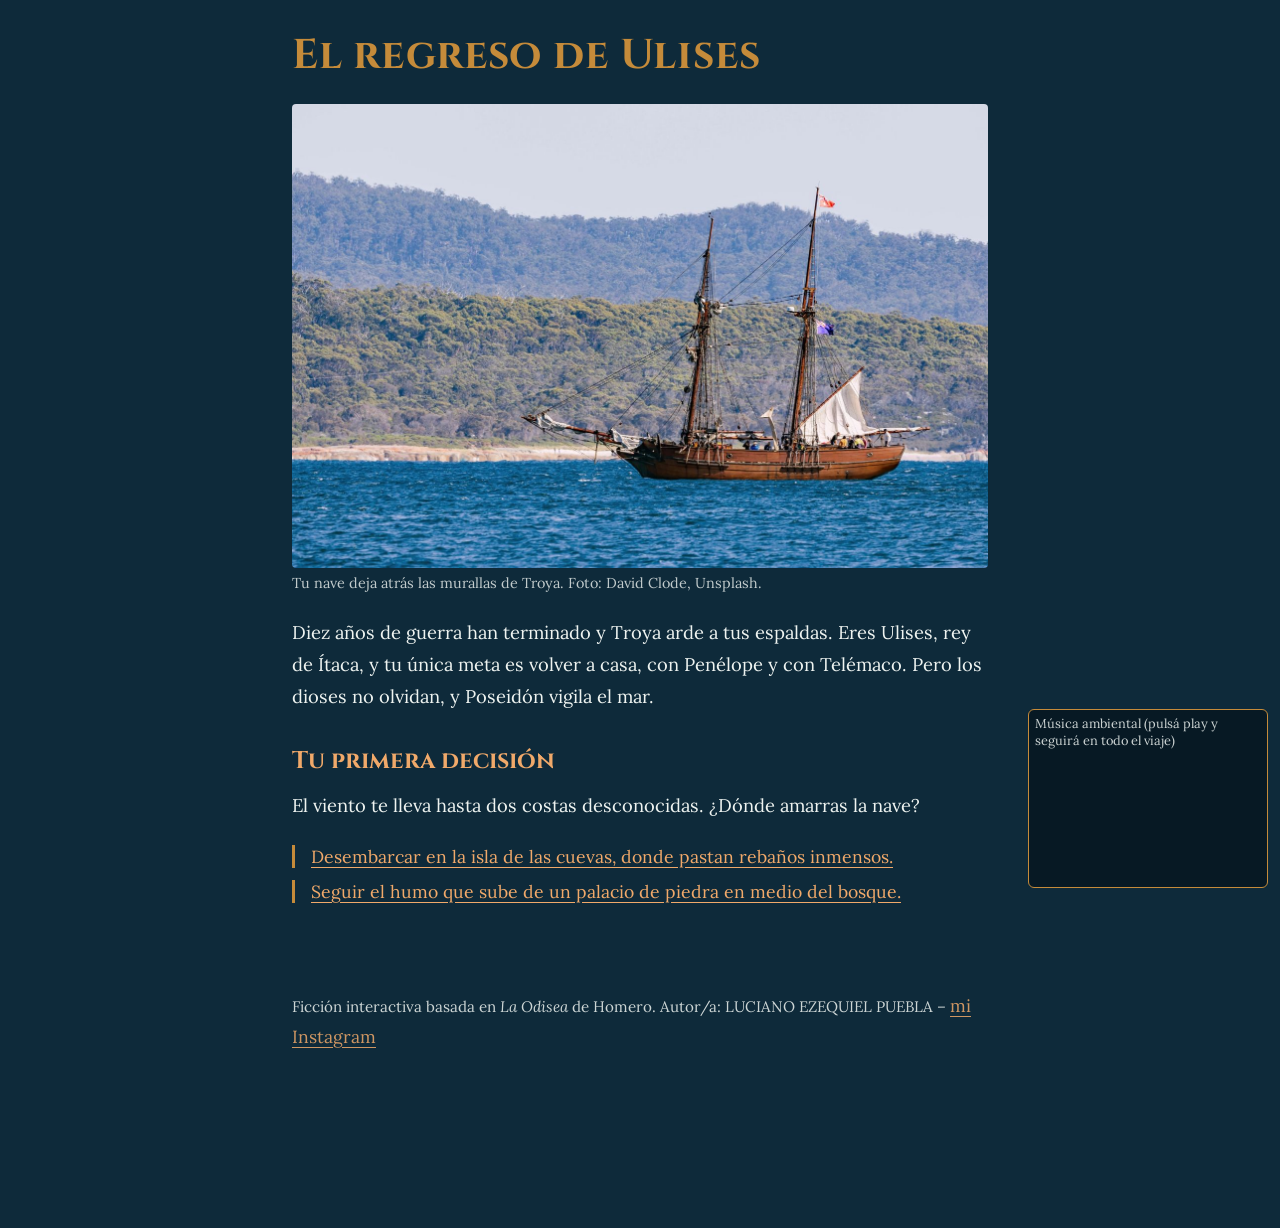
<file: index.html>
<!DOCTYPE html>
<html lang="es">
<head>
<meta charset="UTF-8">
<meta name="viewport" content="width=device-width, initial-scale=1">
<title>Inicio | El regreso de Ulises</title>
<link rel="preconnect" href="https://fonts.googleapis.com">
<link rel="preconnect" href="https://fonts.gstatic.com" crossorigin>
<link href="https://fonts.googleapis.com/css2?family=Cinzel:wght@500;700&family=Lora:ital,wght@0,400;0,600;1,400&display=swap" rel="stylesheet">
<link rel="stylesheet" href="estilos.css">
</head>
<body>
<main>
<h1>El regreso de Ulises</h1>
<figure>
<img src="barco.jpg" alt="Velero de madera de dos mástiles con una vela desplegada, navegando en aguas azules frente a una costa de colinas cubiertas de bosque" width="1400" height="933">
<figcaption>Tu nave deja atrás las murallas de Troya. Foto: David Clode, Unsplash.</figcaption>
</figure>
<p>Diez años de guerra han terminado y Troya arde a tus espaldas. Eres Ulises, rey de Ítaca, y tu única meta es volver a casa, con Penélope y con Telémaco. Pero los dioses no olvidan, y Poseidón vigila el mar.</p>
<h2>Tu primera decisión</h2>
<p>El viento te lleva hasta dos costas desconocidas. ¿Dónde amarras la nave?</p>
<ul class="opciones">
<li><a href="polifemo.html">Desembarcar en la isla de las cuevas, donde pastan rebaños inmensos.</a></li>
<li><a href="circe.html">Seguir el humo que sube de un palacio de piedra en medio del bosque.</a></li>
</ul>
</main>
<footer>
<p>Ficción interactiva basada en <em>La Odisea</em> de Homero. Autor/a: LUCIANO EZEQUIEL PUEBLA &ndash; <a href="https://www.instagram.com/direct/t/221363782612938" target="_blank" rel="noopener">mi Instagram</a></p>
</footer>
<aside class="musica">
<p>Música ambiental (pulsá play y seguirá en todo el viaje)</p>
<iframe id="musica" src="https://www.youtube.com/embed/_loO9yVNt7A?enablejsapi=1" title="Música ambiental: canto griego antiguo de la Odisea" allow="autoplay; encrypted-media" loading="lazy"></iframe>
</aside>
<script src="musica.js"></script>
</body>
</html>
</file>
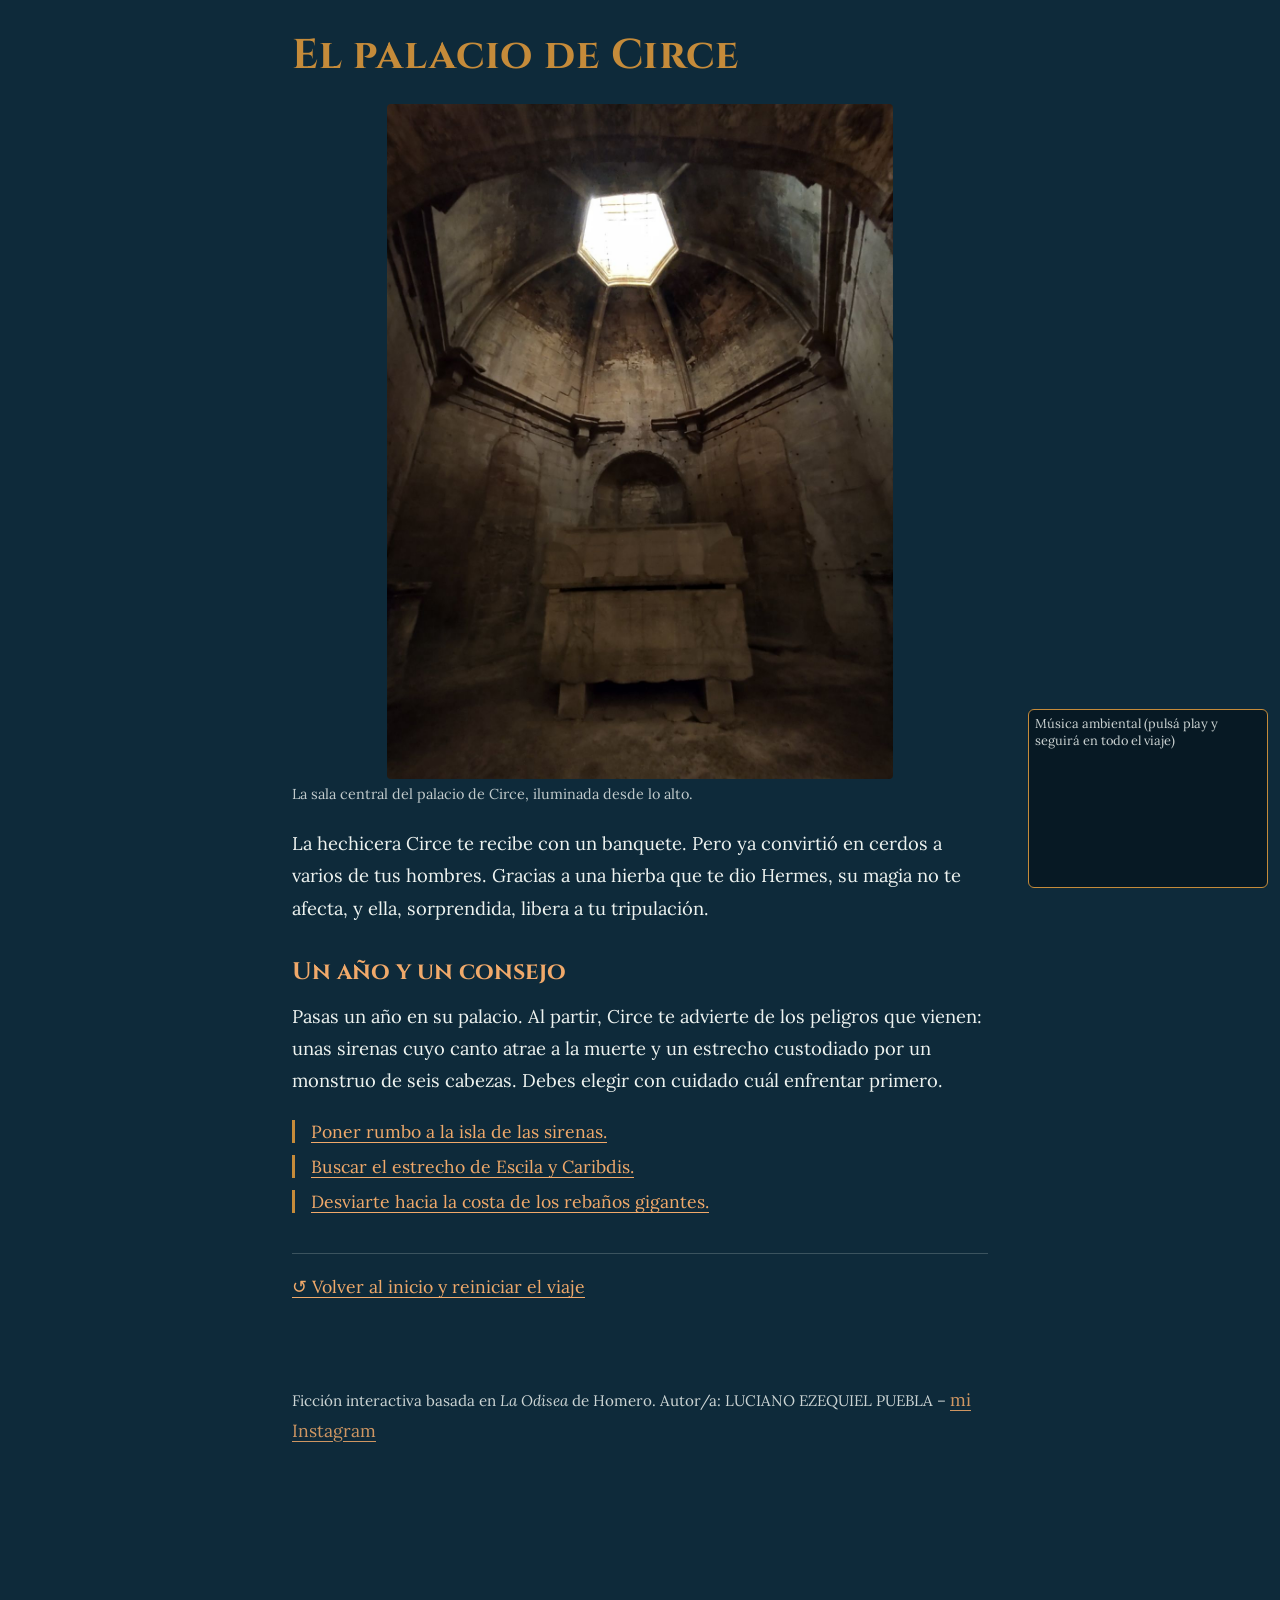
<file: circe.html>
<!DOCTYPE html>
<html lang="es">
<head>
<meta charset="UTF-8">
<meta name="viewport" content="width=device-width, initial-scale=1">
<title>El palacio de Circe | El regreso de Ulises</title>
<link rel="preconnect" href="https://fonts.googleapis.com">
<link rel="preconnect" href="https://fonts.gstatic.com" crossorigin>
<link href="https://fonts.googleapis.com/css2?family=Cinzel:wght@500;700&family=Lora:ital,wght@0,400;0,600;1,400&display=swap" rel="stylesheet">
<link rel="stylesheet" href="estilos.css">
</head>
<body>
<main>
<h1>El palacio de Circe</h1>
<figure>
<img class="foto-palacio" src="palacio.jpg" alt="Sala de piedra antigua con una cúpula octogonal por la que entra un haz de luz y un gran sarcófago de piedra al fondo" width="1100" height="1470">
<figcaption>La sala central del palacio de Circe, iluminada desde lo alto.</figcaption>
</figure>
<p>La hechicera Circe te recibe con un banquete. Pero ya convirtió en cerdos a varios de tus hombres. Gracias a una hierba que te dio Hermes, su magia no te afecta, y ella, sorprendida, libera a tu tripulación.</p>
<h2>Un año y un consejo</h2>
<p>Pasas un año en su palacio. Al partir, Circe te advierte de los peligros que vienen: unas sirenas cuyo canto atrae a la muerte y un estrecho custodiado por un monstruo de seis cabezas. Debes elegir con cuidado cuál enfrentar primero.</p>
<ul class="opciones">
<li><a href="sirenas.html">Poner rumbo a la isla de las sirenas.</a></li>
<li><a href="escila.html">Buscar el estrecho de Escila y Caribdis.</a></li>
<li><a href="polifemo.html">Desviarte hacia la costa de los rebaños gigantes.</a></li>
</ul><p class="volver"><a href="index.html">&#8634; Volver al inicio y reiniciar el viaje</a></p>
</main>
<footer>
<p>Ficción interactiva basada en <em>La Odisea</em> de Homero. Autor/a: LUCIANO EZEQUIEL PUEBLA &ndash; <a href="https://www.instagram.com/direct/t/221363782612938" target="_blank" rel="noopener">mi Instagram</a></p>
</footer>
<aside class="musica">
<p>Música ambiental (pulsá play y seguirá en todo el viaje)</p>
<iframe id="musica" src="https://www.youtube.com/embed/_loO9yVNt7A?enablejsapi=1" title="Música ambiental: canto griego antiguo de la Odisea" allow="autoplay; encrypted-media" loading="lazy"></iframe>
</aside>
<script src="musica.js"></script>
</body>
</html>
</file>
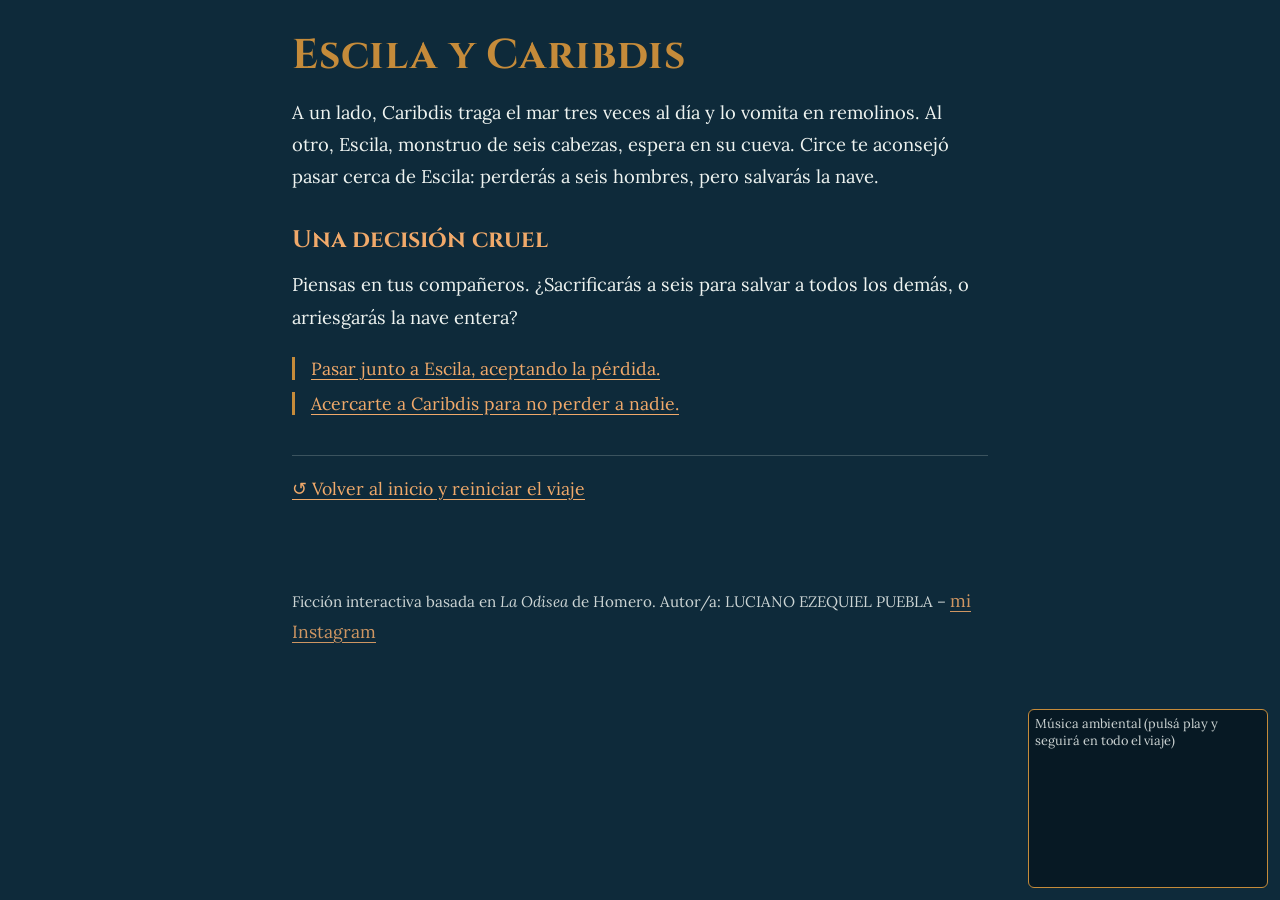
<file: escila.html>
<!DOCTYPE html>
<html lang="es">
<head>
<meta charset="UTF-8">
<meta name="viewport" content="width=device-width, initial-scale=1">
<title>Escila y Caribdis | El regreso de Ulises</title>
<link rel="preconnect" href="https://fonts.googleapis.com">
<link rel="preconnect" href="https://fonts.gstatic.com" crossorigin>
<link href="https://fonts.googleapis.com/css2?family=Cinzel:wght@500;700&family=Lora:ital,wght@0,400;0,600;1,400&display=swap" rel="stylesheet">
<link rel="stylesheet" href="estilos.css">
</head>
<body>
<main>
<h1>Escila y Caribdis</h1>
<p>A un lado, Caribdis traga el mar tres veces al día y lo vomita en remolinos. Al otro, Escila, monstruo de seis cabezas, espera en su cueva. Circe te aconsejó pasar cerca de Escila: perderás a seis hombres, pero salvarás la nave.</p>
<h2>Una decisión cruel</h2>
<p>Piensas en tus compañeros. ¿Sacrificarás a seis para salvar a todos los demás, o arriesgarás la nave entera?</p>
<ul class="opciones">
<li><a href="itaca.html">Pasar junto a Escila, aceptando la pérdida.</a></li>
<li><a href="naufragio.html">Acercarte a Caribdis para no perder a nadie.</a></li>
</ul><p class="volver"><a href="index.html">&#8634; Volver al inicio y reiniciar el viaje</a></p>
</main>
<footer>
<p>Ficción interactiva basada en <em>La Odisea</em> de Homero. Autor/a: LUCIANO EZEQUIEL PUEBLA &ndash; <a href="https://www.instagram.com/direct/t/221363782612938" target="_blank" rel="noopener">mi Instagram</a></p>
</footer>
<aside class="musica">
<p>Música ambiental (pulsá play y seguirá en todo el viaje)</p>
<iframe id="musica" src="https://www.youtube.com/embed/_loO9yVNt7A?enablejsapi=1" title="Música ambiental: canto griego antiguo de la Odisea" allow="autoplay; encrypted-media" loading="lazy"></iframe>
</aside>
<script src="musica.js"></script>
</body>
</html>
</file>
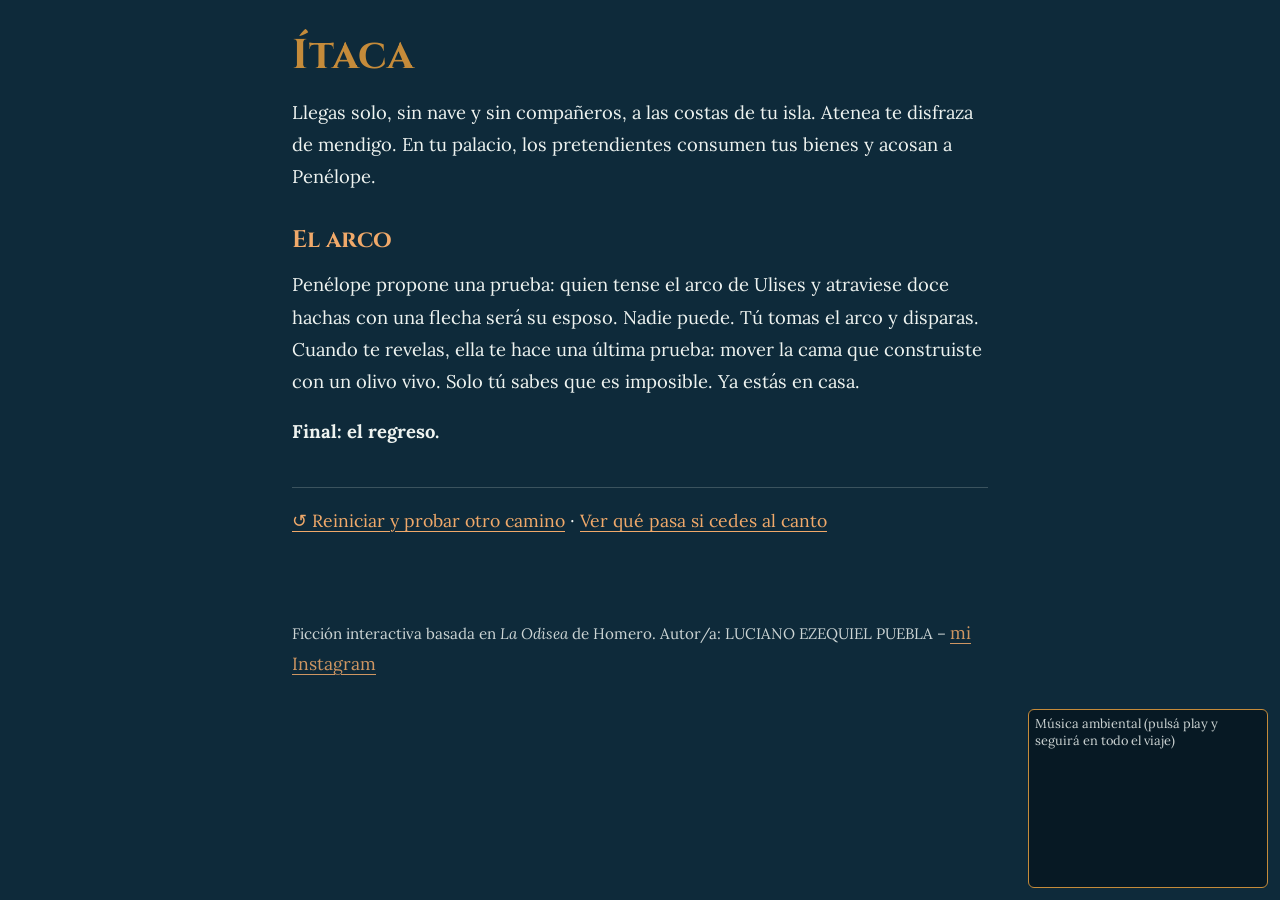
<file: itaca.html>
<!DOCTYPE html>
<html lang="es">
<head>
<meta charset="UTF-8">
<meta name="viewport" content="width=device-width, initial-scale=1">
<title>Ítaca | El regreso de Ulises</title>
<link rel="preconnect" href="https://fonts.googleapis.com">
<link rel="preconnect" href="https://fonts.gstatic.com" crossorigin>
<link href="https://fonts.googleapis.com/css2?family=Cinzel:wght@500;700&family=Lora:ital,wght@0,400;0,600;1,400&display=swap" rel="stylesheet">
<link rel="stylesheet" href="estilos.css">
</head>
<body>
<main>
<h1>Ítaca</h1>
<p>Llegas solo, sin nave y sin compañeros, a las costas de tu isla. Atenea te disfraza de mendigo. En tu palacio, los pretendientes consumen tus bienes y acosan a Penélope.</p>
<h2>El arco</h2>
<p>Penélope propone una prueba: quien tense el arco de Ulises y atraviese doce hachas con una flecha será su esposo. Nadie puede. Tú tomas el arco y disparas. Cuando te revelas, ella te hace una última prueba: mover la cama que construiste con un olivo vivo. Solo tú sabes que es imposible. Ya estás en casa.</p>
<p><strong>Final: el regreso.</strong></p>
<p class="volver"><a href="index.html">&#8634; Reiniciar y probar otro camino</a> &middot; <a href="naufragio.html">Ver qué pasa si cedes al canto</a></p>
</main>
<footer>
<p>Ficción interactiva basada en <em>La Odisea</em> de Homero. Autor/a: LUCIANO EZEQUIEL PUEBLA &ndash; <a href="https://www.instagram.com/direct/t/221363782612938" target="_blank" rel="noopener">mi Instagram</a></p>
</footer>
<aside class="musica">
<p>Música ambiental (pulsá play y seguirá en todo el viaje)</p>
<iframe id="musica" src="https://www.youtube.com/embed/_loO9yVNt7A?enablejsapi=1" title="Música ambiental: canto griego antiguo de la Odisea" allow="autoplay; encrypted-media" loading="lazy"></iframe>
</aside>
<script src="musica.js"></script>
</body>
</html>
</file>
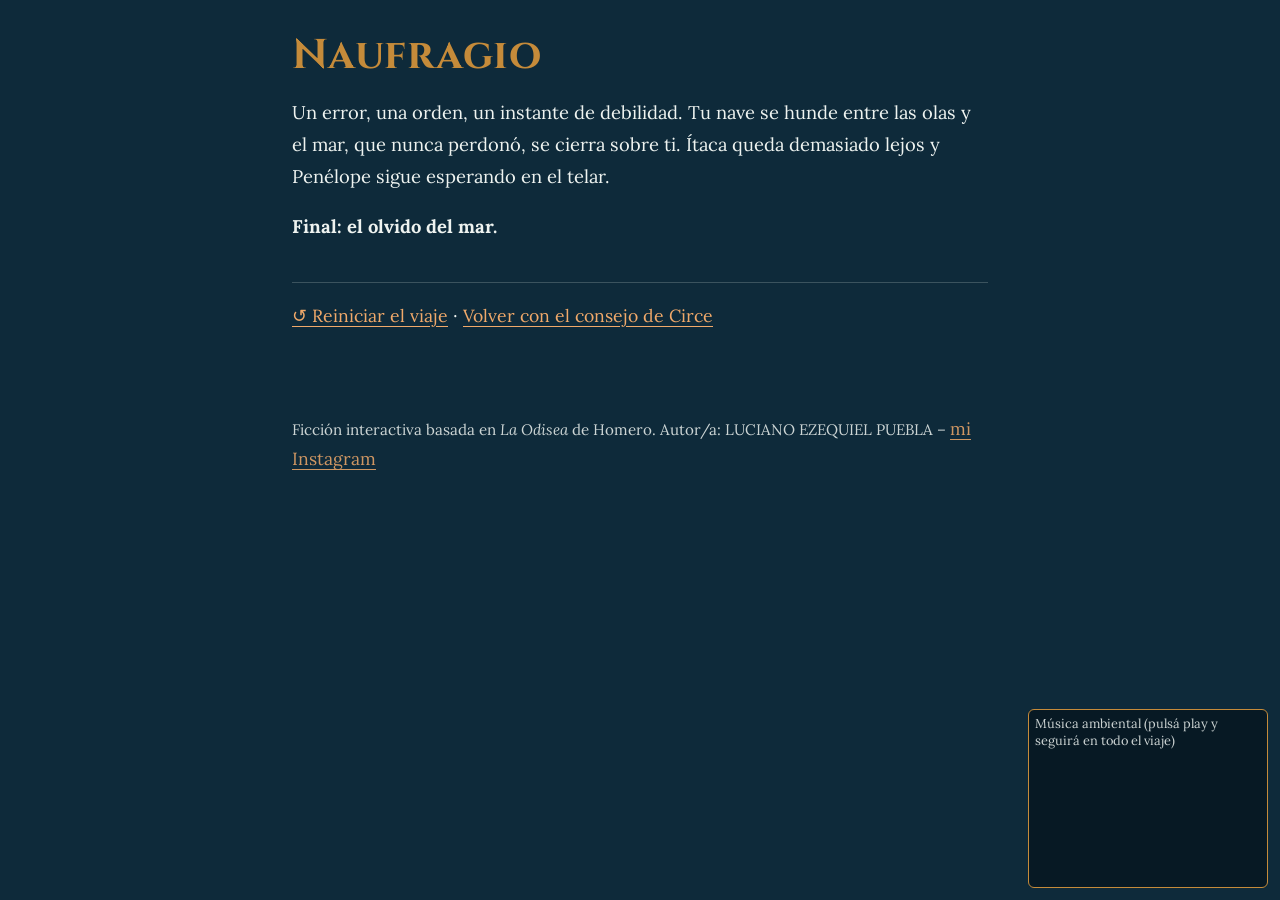
<file: naufragio.html>
<!DOCTYPE html>
<html lang="es">
<head>
<meta charset="UTF-8">
<meta name="viewport" content="width=device-width, initial-scale=1">
<title>Naufragio | El regreso de Ulises</title>
<link rel="preconnect" href="https://fonts.googleapis.com">
<link rel="preconnect" href="https://fonts.gstatic.com" crossorigin>
<link href="https://fonts.googleapis.com/css2?family=Cinzel:wght@500;700&family=Lora:ital,wght@0,400;0,600;1,400&display=swap" rel="stylesheet">
<link rel="stylesheet" href="estilos.css">
</head>
<body>
<main>
<h1>Naufragio</h1>
<p>Un error, una orden, un instante de debilidad. Tu nave se hunde entre las olas y el mar, que nunca perdonó, se cierra sobre ti. Ítaca queda demasiado lejos y Penélope sigue esperando en el telar.</p>
<p><strong>Final: el olvido del mar.</strong></p>
<p class="volver"><a href="index.html">&#8634; Reiniciar el viaje</a> &middot; <a href="circe.html">Volver con el consejo de Circe</a></p>
</main>
<footer>
<p>Ficción interactiva basada en <em>La Odisea</em> de Homero. Autor/a: LUCIANO EZEQUIEL PUEBLA &ndash; <a href="https://www.instagram.com/direct/t/221363782612938" target="_blank" rel="noopener">mi Instagram</a></p>
</footer>
<aside class="musica">
<p>Música ambiental (pulsá play y seguirá en todo el viaje)</p>
<iframe id="musica" src="https://www.youtube.com/embed/_loO9yVNt7A?enablejsapi=1" title="Música ambiental: canto griego antiguo de la Odisea" allow="autoplay; encrypted-media" loading="lazy"></iframe>
</aside>
<script src="musica.js"></script>
</body>
</html>
</file>
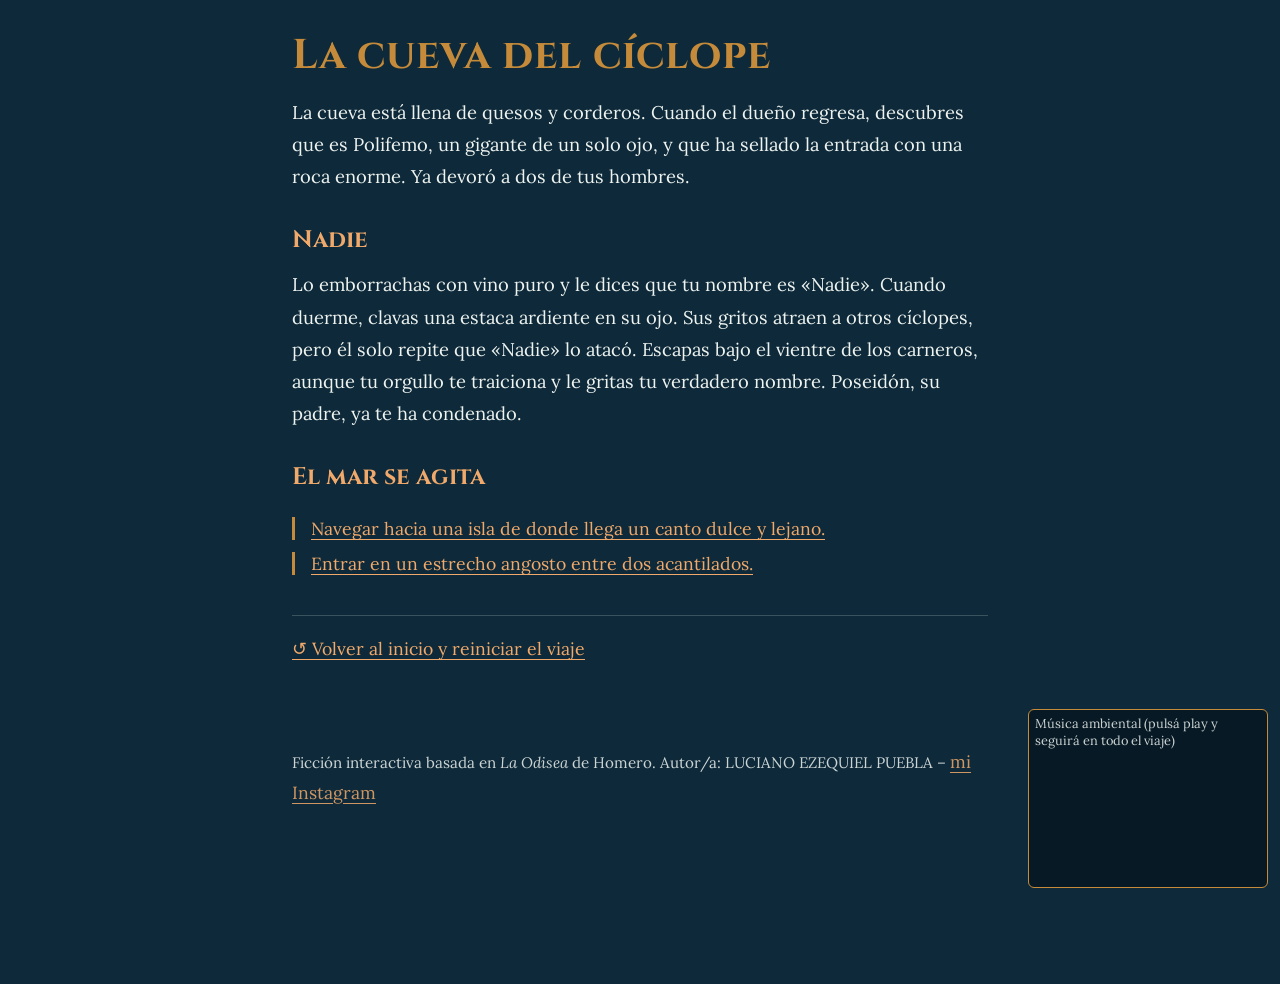
<file: polifemo.html>
<!DOCTYPE html>
<html lang="es">
<head>
<meta charset="UTF-8">
<meta name="viewport" content="width=device-width, initial-scale=1">
<title>La cueva del cíclope | El regreso de Ulises</title>
<link rel="preconnect" href="https://fonts.googleapis.com">
<link rel="preconnect" href="https://fonts.gstatic.com" crossorigin>
<link href="https://fonts.googleapis.com/css2?family=Cinzel:wght@500;700&family=Lora:ital,wght@0,400;0,600;1,400&display=swap" rel="stylesheet">
<link rel="stylesheet" href="estilos.css">
</head>
<body>
<main>
<h1>La cueva del cíclope</h1>
<p>La cueva está llena de quesos y corderos. Cuando el dueño regresa, descubres que es Polifemo, un gigante de un solo ojo, y que ha sellado la entrada con una roca enorme. Ya devoró a dos de tus hombres.</p>
<h2>Nadie</h2>
<p>Lo emborrachas con vino puro y le dices que tu nombre es &laquo;Nadie&raquo;. Cuando duerme, clavas una estaca ardiente en su ojo. Sus gritos atraen a otros cíclopes, pero él solo repite que &laquo;Nadie&raquo; lo atacó. Escapas bajo el vientre de los carneros, aunque tu orgullo te traiciona y le gritas tu verdadero nombre. Poseidón, su padre, ya te ha condenado.</p>
<h2>El mar se agita</h2>
<ul class="opciones">
<li><a href="sirenas.html">Navegar hacia una isla de donde llega un canto dulce y lejano.</a></li>
<li><a href="escila.html">Entrar en un estrecho angosto entre dos acantilados.</a></li>
</ul><p class="volver"><a href="index.html">&#8634; Volver al inicio y reiniciar el viaje</a></p>
</main>
<footer>
<p>Ficción interactiva basada en <em>La Odisea</em> de Homero. Autor/a: LUCIANO EZEQUIEL PUEBLA &ndash; <a href="https://www.instagram.com/direct/t/221363782612938" target="_blank" rel="noopener">mi Instagram</a></p>
</footer>
<aside class="musica">
<p>Música ambiental (pulsá play y seguirá en todo el viaje)</p>
<iframe id="musica" src="https://www.youtube.com/embed/_loO9yVNt7A?enablejsapi=1" title="Música ambiental: canto griego antiguo de la Odisea" allow="autoplay; encrypted-media" loading="lazy"></iframe>
</aside>
<script src="musica.js"></script>
</body>
</html>
</file>
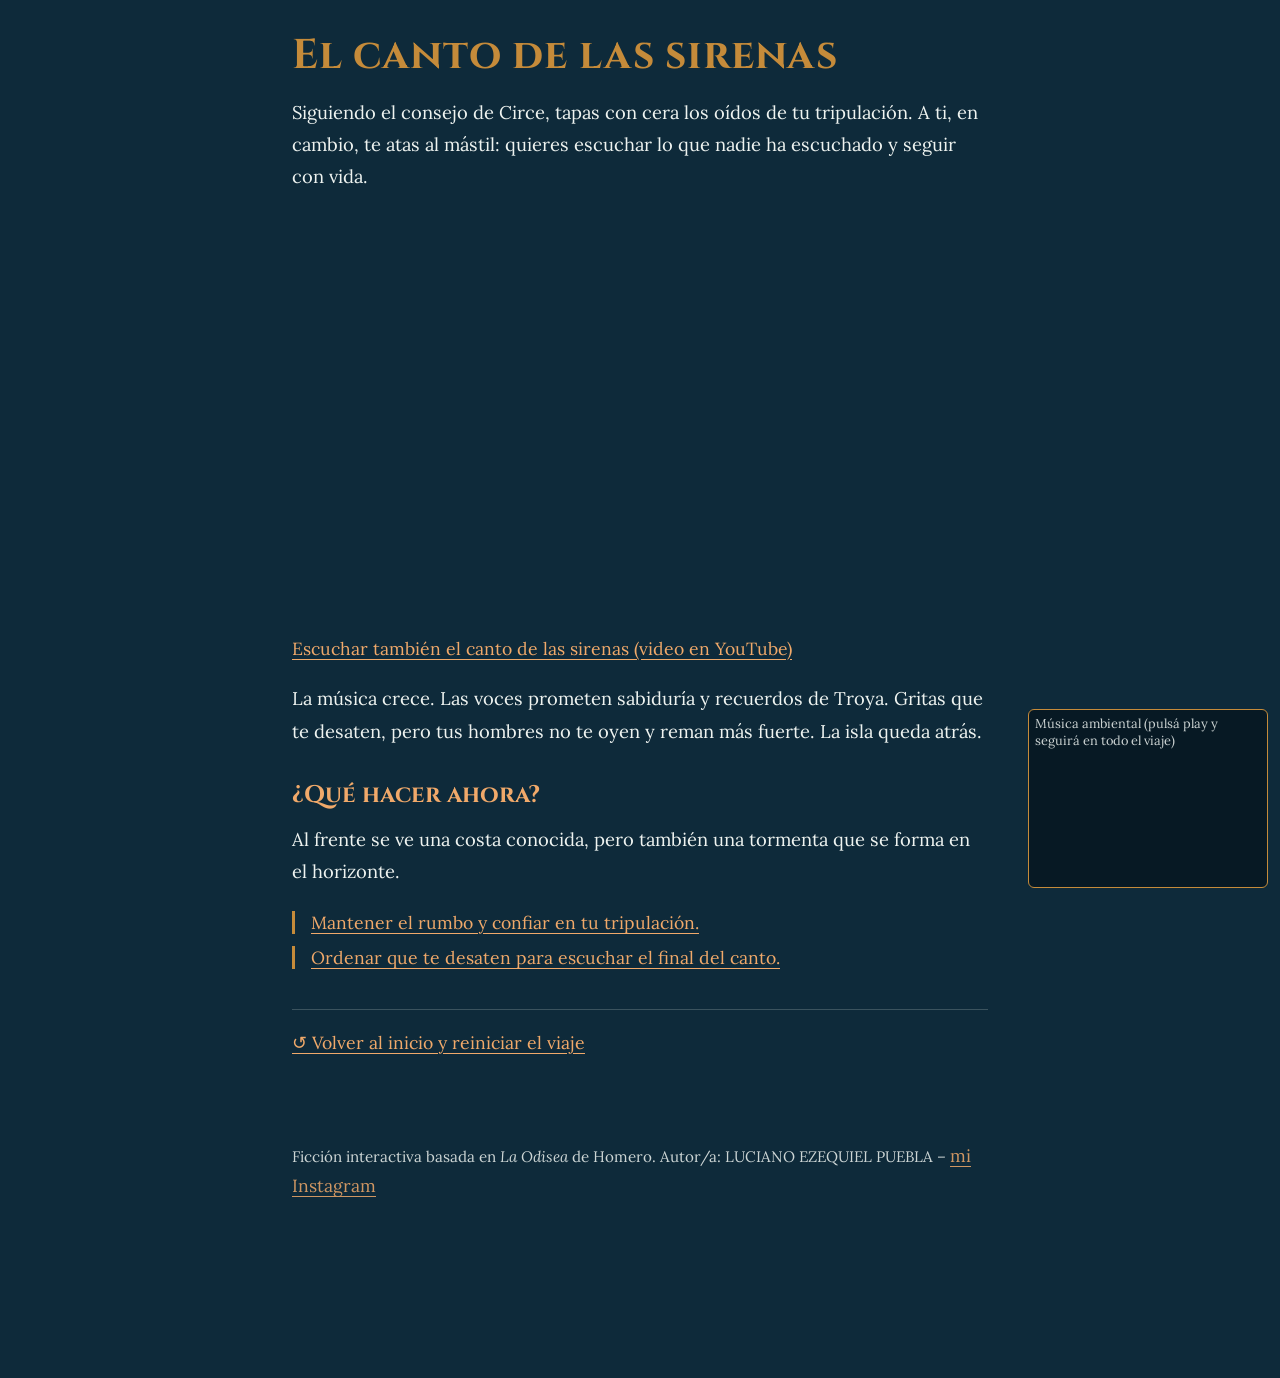
<file: sirenas.html>
<!DOCTYPE html>
<html lang="es">
<head>
<meta charset="UTF-8">
<meta name="viewport" content="width=device-width, initial-scale=1">
<title>El canto de las sirenas | El regreso de Ulises</title>
<link rel="preconnect" href="https://fonts.googleapis.com">
<link rel="preconnect" href="https://fonts.gstatic.com" crossorigin>
<link href="https://fonts.googleapis.com/css2?family=Cinzel:wght@500;700&family=Lora:ital,wght@0,400;0,600;1,400&display=swap" rel="stylesheet">
<link rel="stylesheet" href="estilos.css">
</head>
<body>
<main>
<h1>El canto de las sirenas</h1>
<p>Siguiendo el consejo de Circe, tapas con cera los oídos de tu tripulación. A ti, en cambio, te atas al mástil: quieres escuchar lo que nadie ha escuchado y seguir con vida.</p>
<div class="video">
<iframe id="video-sirenas" src="https://www.youtube.com/embed/nPqKGztNRVA?enablejsapi=1" title="Video: canto de las sirenas para Ulises, música de la Antigua Grecia" allow="accelerometer; encrypted-media; picture-in-picture" allowfullscreen loading="lazy"></iframe>
</div>
<p><a href="https://www.youtube.com/watch?v=nPqKGztNRVA" target="_blank" rel="noopener">Escuchar también el canto de las sirenas (video en YouTube)</a></p>
<p>La música crece. Las voces prometen sabiduría y recuerdos de Troya. Gritas que te desaten, pero tus hombres no te oyen y reman más fuerte. La isla queda atrás.</p>
<h2>¿Qué hacer ahora?</h2>
<p>Al frente se ve una costa conocida, pero también una tormenta que se forma en el horizonte.</p>
<ul class="opciones">
<li><a href="itaca.html">Mantener el rumbo y confiar en tu tripulación.</a></li>
<li><a href="naufragio.html">Ordenar que te desaten para escuchar el final del canto.</a></li>
</ul><p class="volver"><a href="index.html">&#8634; Volver al inicio y reiniciar el viaje</a></p>
</main>
<footer>
<p>Ficción interactiva basada en <em>La Odisea</em> de Homero. Autor/a: LUCIANO EZEQUIEL PUEBLA &ndash; <a href="https://www.instagram.com/direct/t/221363782612938" target="_blank" rel="noopener">mi Instagram</a></p>
</footer>
<aside class="musica">
<p>Música ambiental (pulsá play y seguirá en todo el viaje)</p>
<iframe id="musica" src="https://www.youtube.com/embed/_loO9yVNt7A?enablejsapi=1" title="Música ambiental: canto griego antiguo de la Odisea" allow="autoplay; encrypted-media" loading="lazy"></iframe>
</aside>
<script src="musica.js"></script>
</body>
</html>
</file>
<file: estilos.css>
/* Tipografías: Cinzel (títulos h1/h2) y Lora (párrafos y enlaces) -- importadas por <link> en cada HTML */
:root{
  --mar:#0e2a3a;
  --espuma:#eef3f0;
  --bronce:#c58b3a;
  --coral:#f0a96a;
}
*{box-sizing:border-box}
html{scroll-behavior:smooth}
body{
  margin:0;
  background:var(--mar);
  color:var(--espuma);
  font-family:'Lora',Georgia,serif;
}
main{max-width:46rem;margin:0 auto;padding:2rem 1.25rem 3rem}
h1{
  font-family:'Cinzel',serif;
  font-size:2.6rem;
  line-height:1.15;
  letter-spacing:.02em;
  color:var(--bronce);
  margin:0 0 1rem;
}
h2{
  font-family:'Cinzel',serif;
  font-size:1.5rem;
  color:var(--coral);
  margin:2rem 0 .75rem;
}
p{
  font-family:'Lora',serif;
  font-size:1.15rem;
  line-height:1.75;
  color:var(--espuma);
  margin:0 0 1.1rem;
}
a{
  font-family:'Lora',serif;
  font-size:1.1rem;
  color:var(--coral);
  text-underline-offset:.2em;
}
a:hover,a:focus{color:#fff;background:rgba(197,139,58,.25)}
a:focus-visible{outline:2px solid var(--coral);outline-offset:3px}
figure{margin:1.5rem 0}
img{max-width:100%;height:auto;display:block;border-radius:4px}
figcaption{font-size:.9rem;opacity:.8;margin-top:.4rem}
.video{position:relative;aspect-ratio:16/9;margin:1.5rem 0}
.video iframe{position:absolute;inset:0;width:100%;height:100%;border:0}
.opciones{list-style:none;padding:0;margin:1.5rem 0;display:grid;gap:.75rem}
.opciones li{border-left:3px solid var(--bronce);padding-left:1rem}
.volver{margin-top:2.5rem;padding-top:1rem;border-top:1px solid rgba(238,243,240,.2)}
footer{max-width:46rem;margin:0 auto;padding:1rem 1.25rem 2rem;font-size:.95rem;opacity:.85}
footer p{font-size:.95rem;margin:0}
@media (max-width:600px){h1{font-size:2rem}}

/* Reproductor de música ambiental fijo en todas las páginas */
body{padding-bottom:9rem}
.musica{position:fixed;right:.75rem;bottom:.75rem;width:240px;background:rgba(7,24,35,.92);border:1px solid var(--bronce);border-radius:6px;padding:.4rem;z-index:10}
.musica p{font-size:.8rem;line-height:1.3;margin:0 0 .3rem;opacity:.85}
.musica iframe{display:block;width:100%;aspect-ratio:16/9;border:0}
.foto-palacio{max-height:75vh;width:auto;margin:0 auto}
</file>
